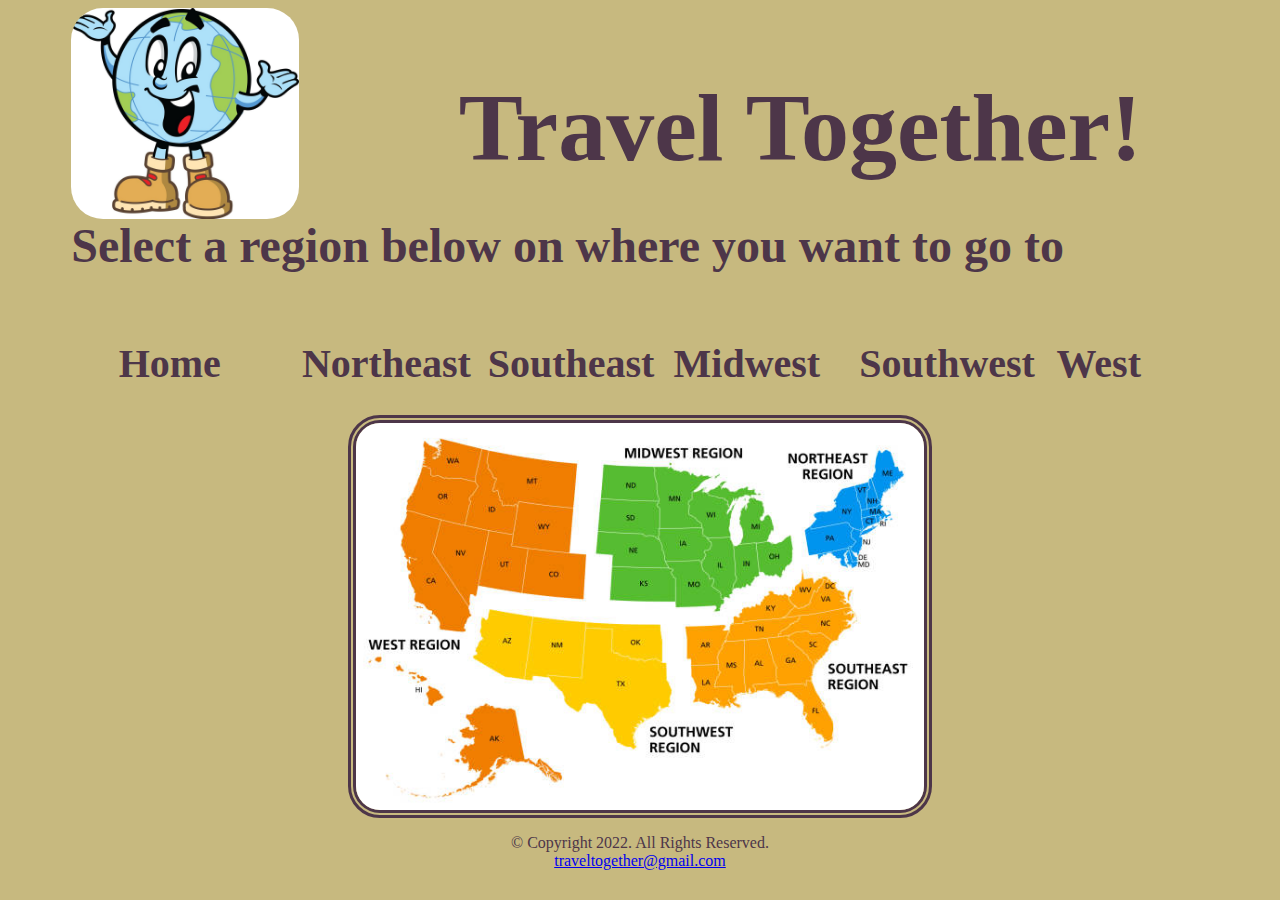
<file: index.html>
<!DOCTYPE html>
<!-- This website template was created by: Ethan Goetz -->
<html lang="en">
<head>
	<link rel="stylesheet" href="css/styles.css">
	<title>Travel Together</title>
	<meta charset="utf-8">
	<meta name="viewport" content="width=device-width, initial-scale=1">
</head>
<body>

	<div id="container">
	<!-- Use this header area for the Website name or logo -->
	<header>
		<img src="images/globe.jpg" alt="Happy Globe">
		<h1>Travel Together!</h1>
		<h2>Select a region below on where you want to go to</h2>
	</header>

	<!-- Use this nav area to add hyperlinks to other pages within the website -->
	<nav>
		<ul>
			<li><a href="index.html">Home</a></li>
			<li><a href="northeast.html">Northeast</a></li>
			<li><a href="southeast.html">Southeast</a></li>
			<li><a href="midwest.html">Midwest</a></li>
			<li><a href="southwest.html">Southwest</a></li>
			<li><a href="west.html">West</a></li>
		</ul>
	</nav>

	<!-- Use the main area to add the main content of the webpage -->
	<main>
		<img src="images/map.jpg" alt="map of united states regions" class="center">
	</main>

	<!-- Use the footer area to add webpage footer content -->
	<footer>
		&copy; Copyright 2022. All Rights Reserved.<br>
		<a href ="mailto:traveltogester@gmail.net">traveltogether@gmail.com</a>
	</footer>
	
	</div>

</body>
</html>
</file>
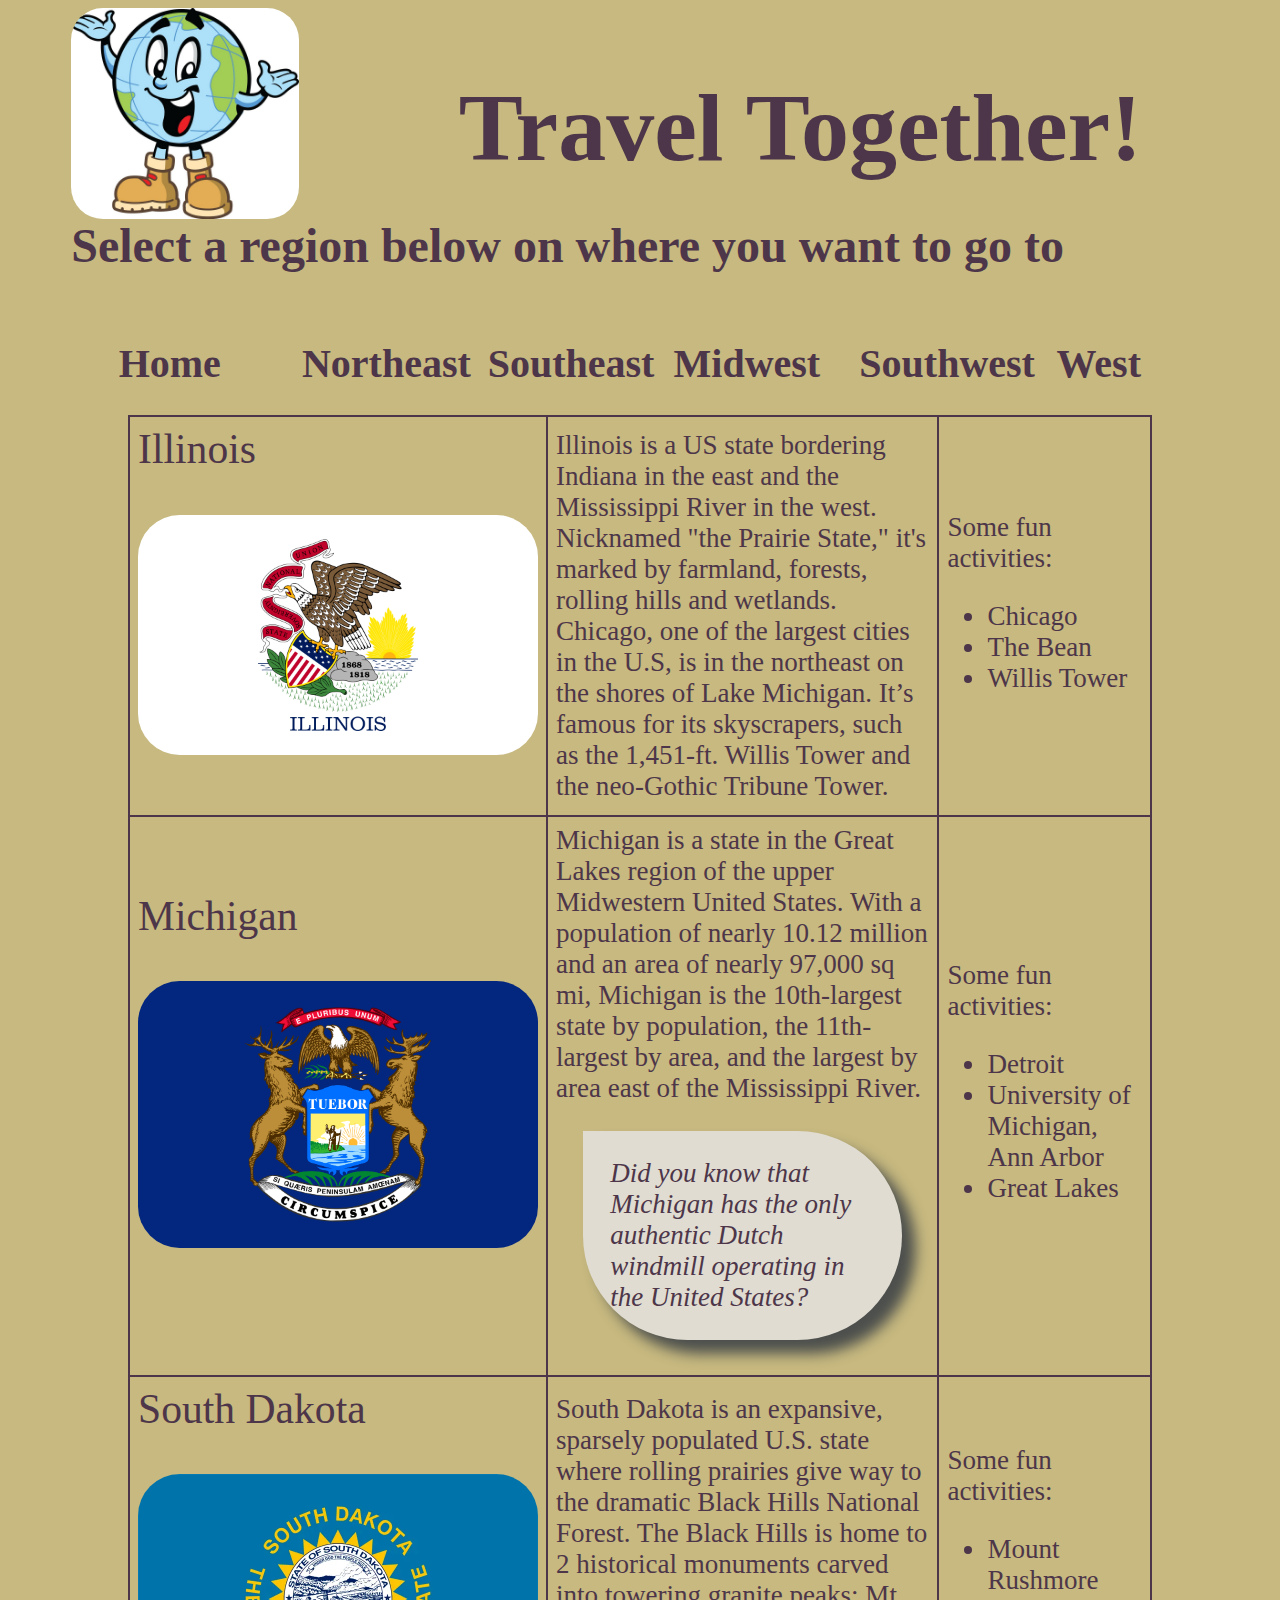
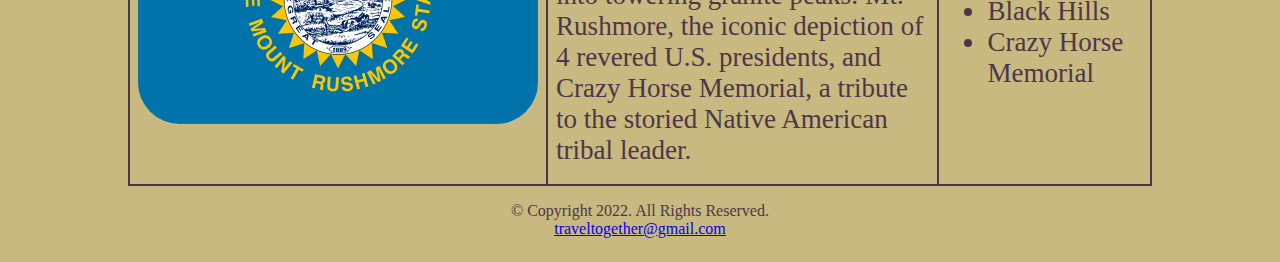
<file: midwest.html>
<!DOCTYPE html>
<!-- This website template was created by: Ethan Goetz -->
<html lang="en">
<head>
	<link rel="stylesheet" href="css/styles.css">
	<title>Travel Together</title>
	<meta charset="utf-8">
	<meta name="viewport" content="width=device-width, initial-scale=1">
</head>
<body>

	<div id="container">
	<!-- Use this header area for the Website name or logo -->
	<header>
		<img src="images/globe.jpg" alt="Happy Globe">
		<h1>Travel Together!</h1>
		<h2>Select a region below on where you want to go to</h2>
	</header>

	<!-- Use this nav area to add hyperlinks to other pages within the website -->
	<nav>
		<ul>
			<li><a href="index.html">Home</a></li>
			<li><a href="northeast.html">Northeast</a></li>
			<li><a href="southeast.html">Southeast</a></li>
			<li><a href="midwest.html">Midwest</a></li>
			<li><a href="southwest.html">Southwest</a></li>
			<li><a href="west.html">West</a></li>
		</ul>
	</nav>

	<!-- Use the main area to add the main content of the webpage -->
	<main>
		<table>
			<tr>
				<td width="20%" style="font-size:2em;">Illinois<br>
				<img src="images/illinois.jpg" alt="illinois flag"></td>
				<td width="55%">Illinois is a US state bordering Indiana in the east and the Mississippi River in the west. Nicknamed "the Prairie State," it's marked by farmland, forests, rolling hills and wetlands. Chicago, one of the largest cities in the U.S, is in the northeast on the shores of Lake Michigan. It’s famous for its skyscrapers, such as the 1,451-ft. Willis Tower and the neo-Gothic Tribune Tower.</td>
				<td width="25%">
					Some fun activities:<br>
					<ul>
						<li>Chicago</li>
						<li>The Bean</li>
						<li>Willis Tower</li>
					</ul>
				</td>
			</tr>
			<tr>
				<td style="font-size:2em;">Michigan<br>
				<img src="images/michigan.jpg" alt="michigan flag"></td>
				<td>Michigan is a state in the Great Lakes region of the upper Midwestern United States. With a population of nearly 10.12 million and an area of nearly 97,000 sq mi, Michigan is the 10th-largest state by population, the 11th-largest by area, and the largest by area east of the Mississippi River.
				<aside>
					Did you know that Michigan has the only authentic Dutch windmill operating in the United States?
				</aside>
				</td>
				<td>
					Some fun activities:<br>
					<ul>
						<li>Detroit</li>
						<li>University of Michigan, Ann Arbor</li>
						<li>Great Lakes</li>
						
					</ul>
				</td>
			</tr>
			<tr>
				<td style="font-size:2em;">South Dakota<br>
				<img src="images/southdakota.jpg" alt="south dakota flag"></td>
				<td>South Dakota is an expansive, sparsely populated U.S. state where rolling prairies give way to the dramatic Black Hills National Forest. The Black Hills is home to 2 historical monuments carved into towering granite peaks: Mt. Rushmore, the iconic depiction of 4 revered U.S. presidents, and Crazy Horse Memorial, a tribute to the storied Native American tribal leader.</td>
				<td>
					Some fun activities:<br>
					<ul>
						<li>Mount Rushmore</li>
						<li>Black Hills</li>
						<li>Crazy Horse Memorial</li>
					</ul>
				</td>
			</tr>
		</table>
	</main>

	<!-- Use the footer area to add webpage footer content -->
	<footer>
		&copy; Copyright 2022. All Rights Reserved.<br>
		<a href ="mailto:traveltogester@gmail.net">traveltogether@gmail.com</a>
	</footer>
	
	</div>

</body>
</html>
</file>
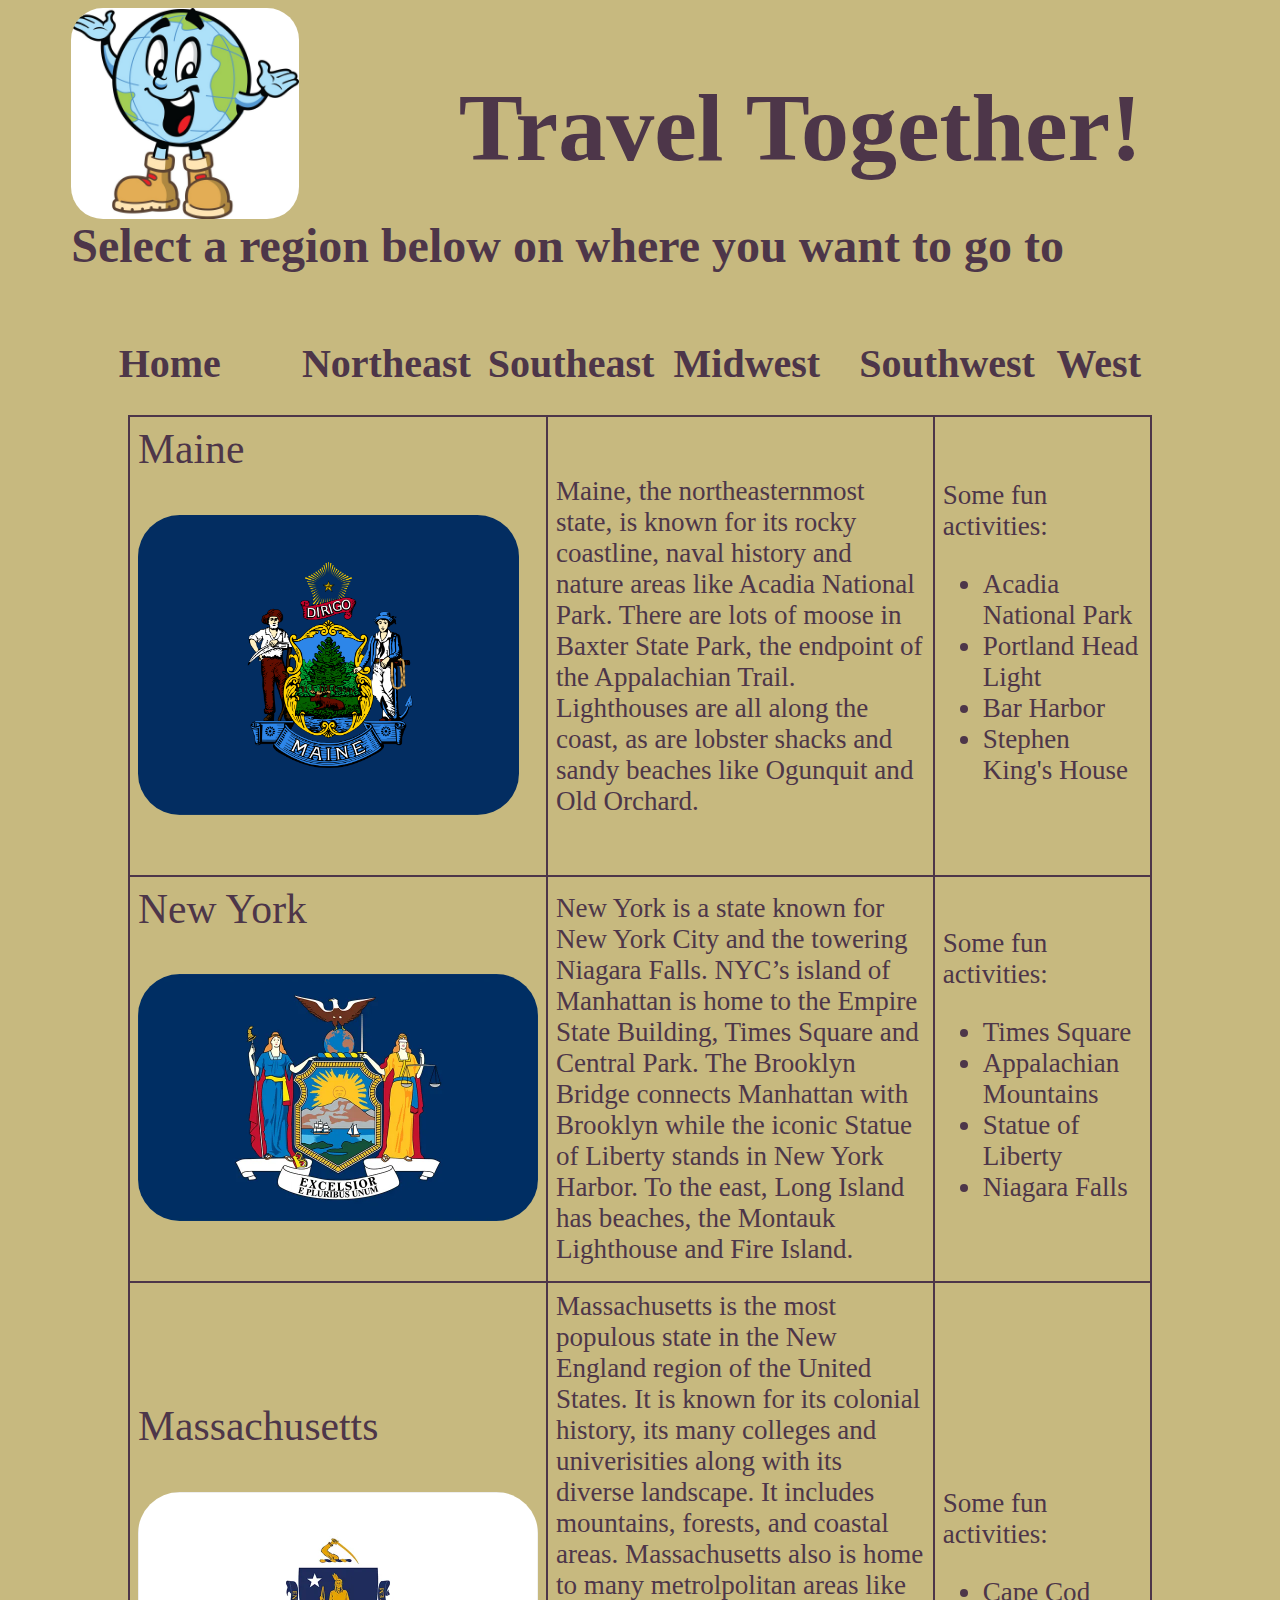
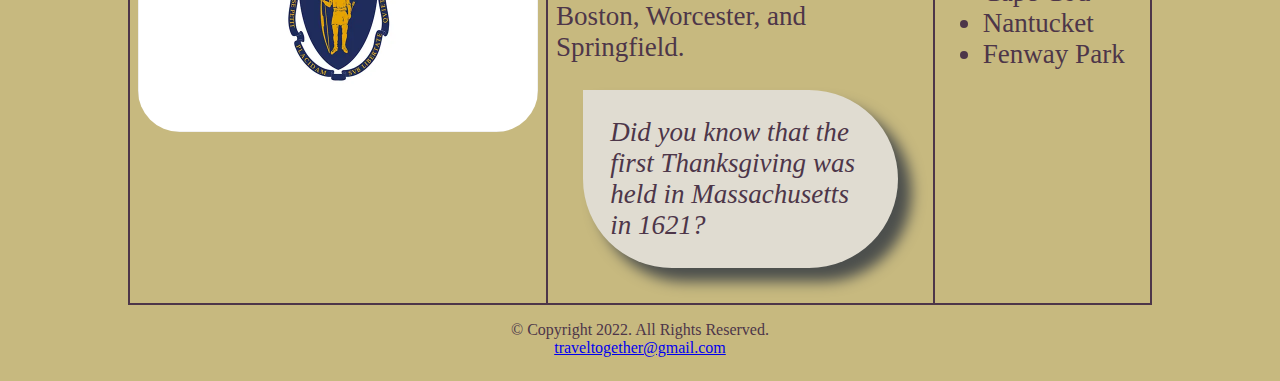
<file: northeast.html>
<!DOCTYPE html>
<!-- This website template was created by: Ethan Goetz -->
<html lang="en">
<head>
	<link rel="stylesheet" href="css/styles.css">
	<title>Travel Together</title>
	<meta charset="utf-8">
	<meta name="viewport" content="width=device-width, initial-scale=1">
</head>
<body>

	<div id="container">
	<!-- Use this header area for the Website name or logo -->
	<header>
		<img src="images/globe.jpg" alt="Happy Globe">
		<h1>Travel Together!</h1>
		<h2>Select a region below on where you want to go to</h2>
	</header>

	<!-- Use this nav area to add hyperlinks to other pages within the website -->
	<nav>
		<ul>
			<li><a href="index.html">Home</a></li>
			<li><a href="northeast.html">Northeast</a></li>
			<li><a href="southeast.html">Southeast</a></li>
			<li><a href="midwest.html">Midwest</a></li>
			<li><a href="southwest.html">Southwest</a></li>
			<li><a href="west.html">West</a></li>
		</ul>
	</nav>

	<!-- Use the main area to add the main content of the webpage -->
	<main>
		<table>
			<tr>
				<td width="20%" style="font-size:2em;">Maine <br>
				<img src="images/maine.jpg" alt="maine flag"></td>
				<td width="55%">Maine, the northeasternmost state, is known for its rocky coastline, naval history and nature areas like Acadia National Park. There are lots of moose in Baxter State Park, the endpoint of the Appalachian Trail. Lighthouses are all along the coast, as are lobster shacks and sandy beaches like Ogunquit and Old Orchard.</td>
				<td width="25%">
					Some fun activities:<br>
					<ul>
						<li>Acadia National Park</li>
						<li>Portland Head Light</li>
						<li>Bar Harbor</li>
						<li>Stephen King's House</li>
					</ul>
				</td>
			</tr>
			<tr>
				<td style="font-size:2em;">New York <br>
				<img src="images/newyork.jpg" alt="new york flag"></td>
				<td>New York is a state known for New York City and the towering Niagara Falls. NYC’s island of Manhattan is home to the Empire State Building, Times Square and Central Park. The Brooklyn Bridge connects Manhattan with Brooklyn while the iconic Statue of Liberty stands in New York Harbor. To the east, Long Island has beaches, the Montauk Lighthouse and Fire Island.</td>
				<td>
					Some fun activities:<br>
					<ul>
						<li>Times Square</li>
						<li>Appalachian Mountains</li>
						<li>Statue of Liberty</li>
						<li>Niagara Falls</li>
						
					</ul>
				</td>
			</tr>
			<tr>
				<td style="font-size:2em;">Massachusetts <br> 
				<img src="images/massachusetts.jpg" alt="massachusetts flag"></td>
				<td>Massachusetts is the most populous state in the New England region of the United States. It is known for its colonial history, its many colleges and univerisities along with its diverse landscape. It includes mountains, forests, and coastal areas. Massachusetts also is home to many metrolpolitan areas like Boston, Worcester, and Springfield.
				<aside>
					Did you know that the first Thanksgiving was held in Massachusetts in 1621?
				</aside>
				</td>
				<td>	
					Some fun activities:<br>
					<ul>
						<li>Cape Cod</li>
						<li>Nantucket</li>
						<li>Fenway Park</li>
					</ul>
				</td>
			</tr>
		</table>
	</main>

	<!-- Use the footer area to add webpage footer content -->
	<footer>
		&copy; Copyright 2022. All Rights Reserved.<br>
		<a href ="mailto:traveltogester@gmail.net">traveltogether@gmail.com</a>
	</footer>
	
	</div>

</body>
</html>
</file>
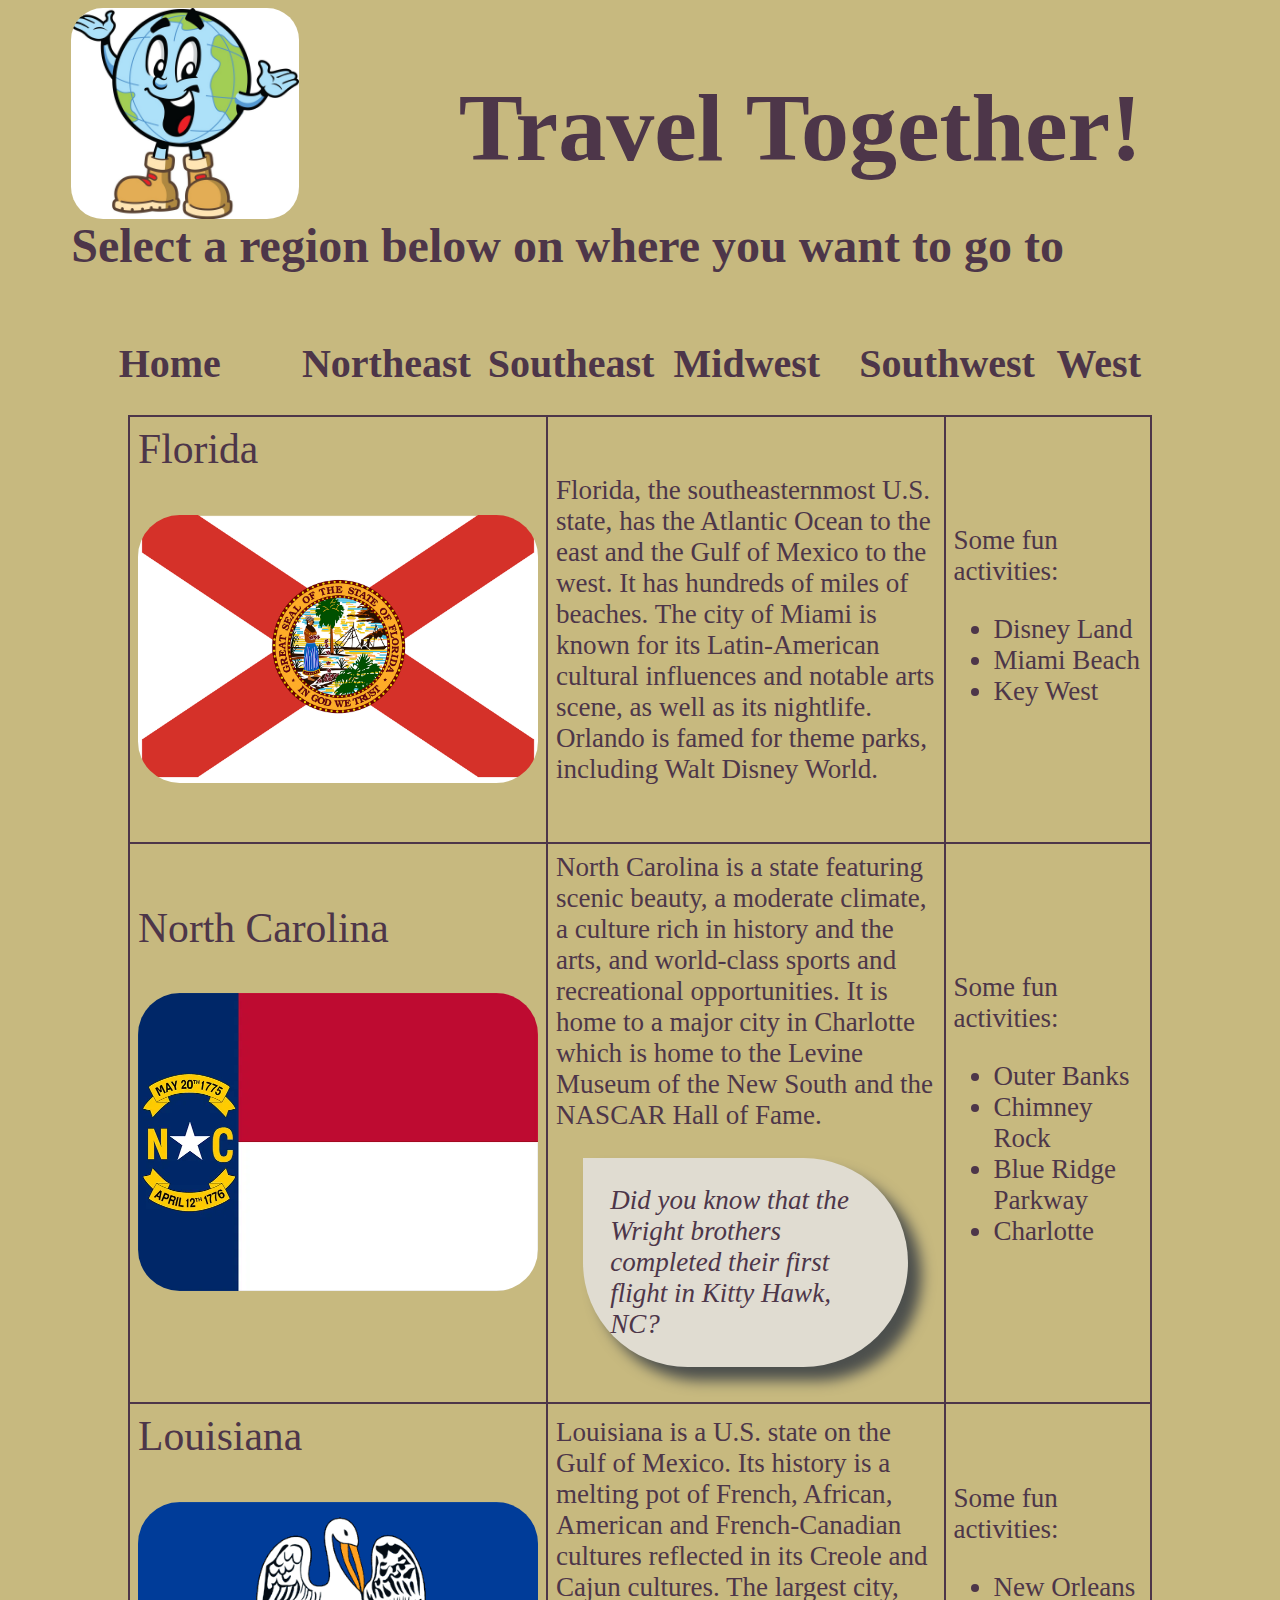
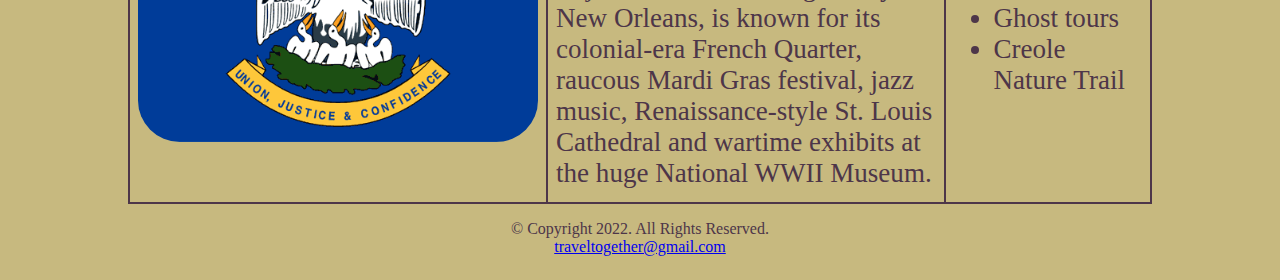
<file: southeast.html>
<!DOCTYPE html>
<!-- This website template was created by: Ethan Goetz -->
<html lang="en">
<head>
	<link rel="stylesheet" href="css/styles.css">
	<title>Travel Together</title>
	<meta charset="utf-8">
	<meta name="viewport" content="width=device-width, initial-scale=1">
</head>
<body>

	<div id="container">
	<!-- Use this header area for the Website name or logo -->
	<header>
		<img src="images/globe.jpg" alt="Happy Globe">
		<h1>Travel Together!</h1>
		<h2>Select a region below on where you want to go to</h2>
	</header>

	<!-- Use this nav area to add hyperlinks to other pages within the website -->
	<nav>
		<ul>
			<li><a href="index.html">Home</a></li>
			<li><a href="northeast.html">Northeast</a></li>
			<li><a href="southeast.html">Southeast</a></li>
			<li><a href="midwest.html">Midwest</a></li>
			<li><a href="southwest.html">Southwest</a></li>
			<li><a href="west.html">West</a></li>
		</ul>
	</nav>

	<!-- Use the main area to add the main content of the webpage -->
	<main>
		<table>
			<tr>
				<td width="20%" style="font-size:2em;">Florida <br>
				<img src="images/florida.jpg" alt="florida flag"></td>
				<td width="55%">Florida, the southeasternmost U.S. state, has the Atlantic Ocean to the east and the Gulf of Mexico to the west. It has hundreds of miles of beaches. The city of Miami is known for its Latin-American cultural influences and notable arts scene, as well as its nightlife. Orlando is famed for theme parks, including Walt Disney World.</td>
				<td width="25%">
					Some fun activities:<br>
					<ul>
						<li>Disney Land</li>
						<li>Miami Beach</li>
						<li>Key West</li>
					</ul>
				</td>
			</tr>
			<tr>
				<td style="font-size:2em;">North Carolina <br>
				<img src="images/northcarolina.jpg" alt="north carolina flag"></td>
				<td>North Carolina is a state featuring scenic beauty, a moderate climate, a culture rich in history and the arts, and world-class sports and recreational opportunities. It is home to a major city in Charlotte which is home to the Levine Museum of the New South and the NASCAR Hall of Fame.		
					<aside>
						Did you know that the Wright brothers completed their first flight in Kitty Hawk, NC?
					</aside>
				</td>
				<td>
					Some fun activities:<br>
					<ul>
						<li>Outer Banks</li>
						<li>Chimney Rock</li>
						<li>Blue Ridge Parkway</li>
						<li>Charlotte</li>
						
					</ul>
				</td>
			</tr>
			<tr>
				<td style="font-size:2em;">Louisiana <br>
				<img src="images/louisiana.jpg" alt="louisiana flag"></td>
				<td>Louisiana is a U.S. state on the Gulf of Mexico. Its history is a melting pot of French, African, American and French-Canadian cultures reflected in its Creole and Cajun cultures. The largest city, New Orleans, is known for its colonial-era French Quarter, raucous Mardi Gras festival, jazz music, Renaissance-style St. Louis Cathedral and wartime exhibits at the huge National WWII Museum.</td>
				<td>
					Some fun activities:<br>
					<ul>
						<li>New Orleans</li>
						<li>Ghost tours</li>
						<li>Creole Nature Trail</li>
					</ul>
				</td>
			</tr>
		</table>
	</main>

	<!-- Use the footer area to add webpage footer content -->
	<footer>
		&copy; Copyright 2022. All Rights Reserved.<br>
		<a href ="mailto:traveltogester@gmail.net">traveltogether@gmail.com</a>
	</footer>
	
	</div>

</body>
</html>
</file>
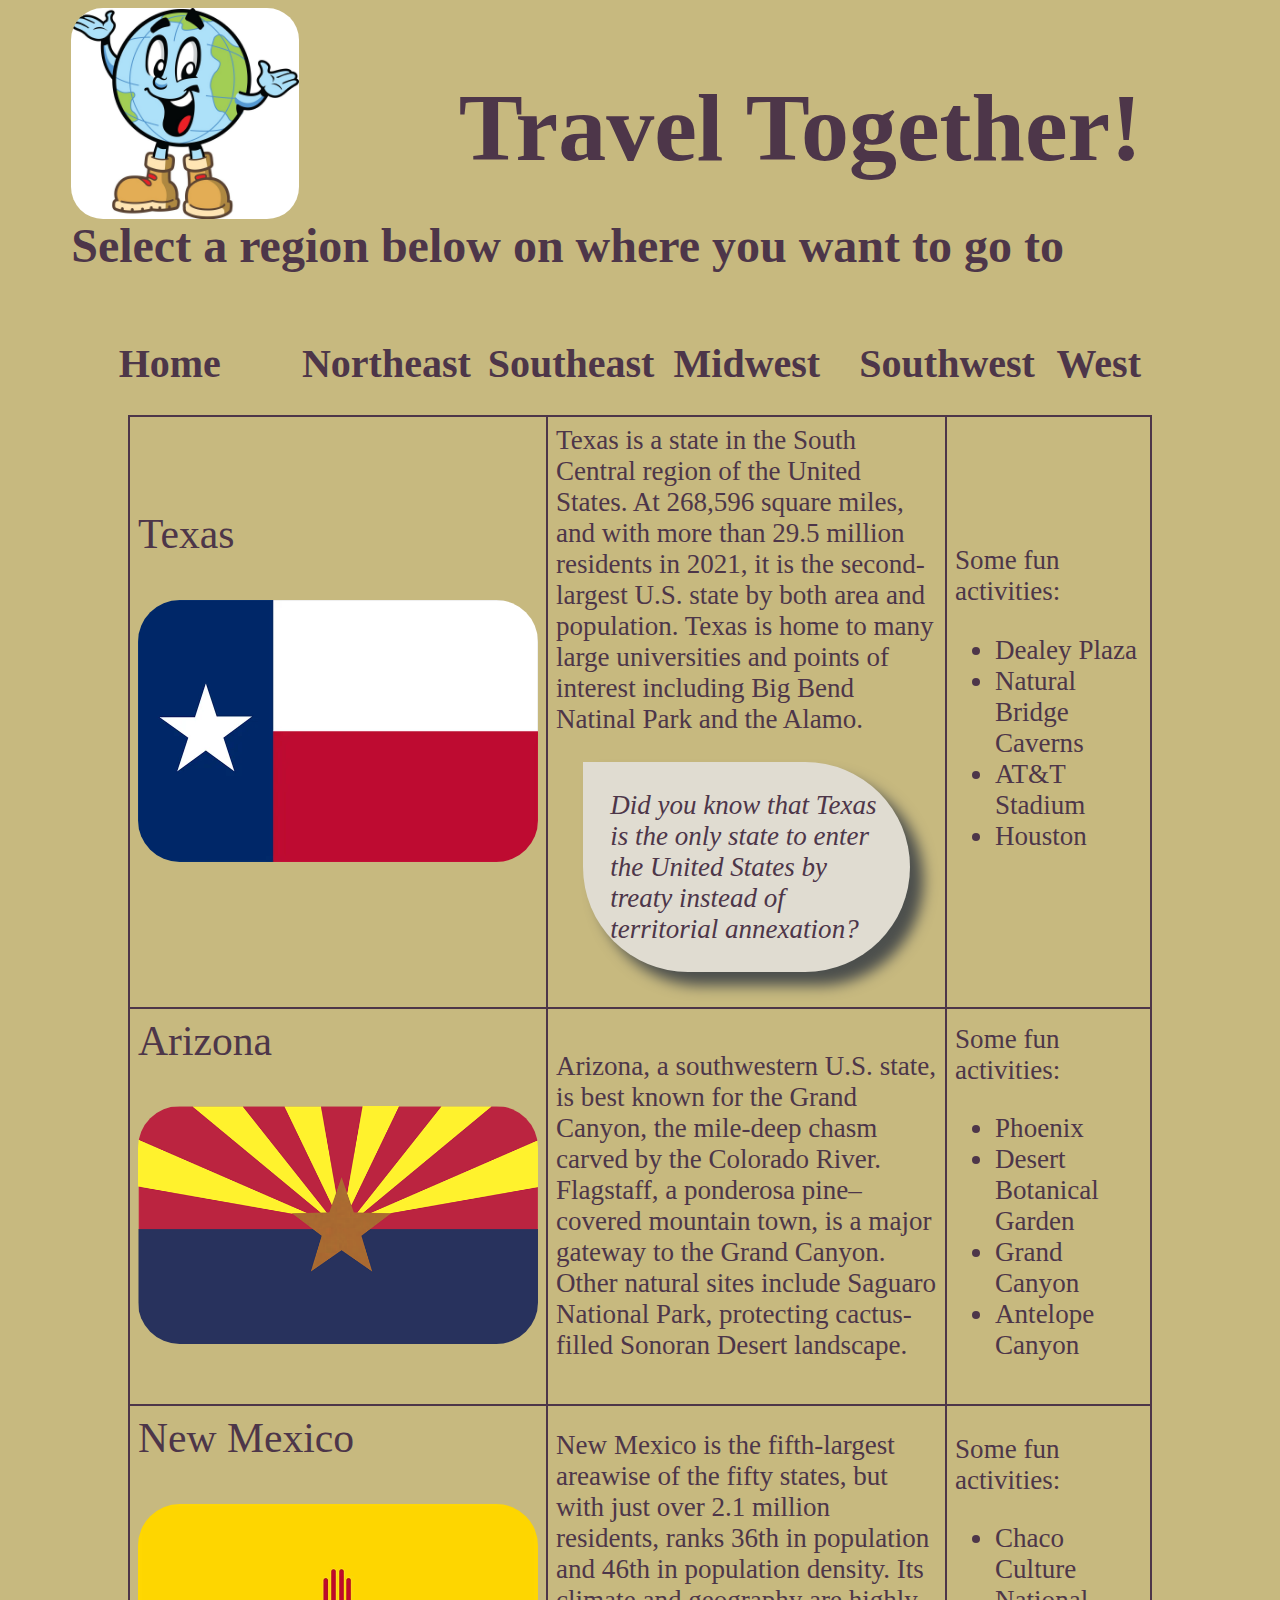
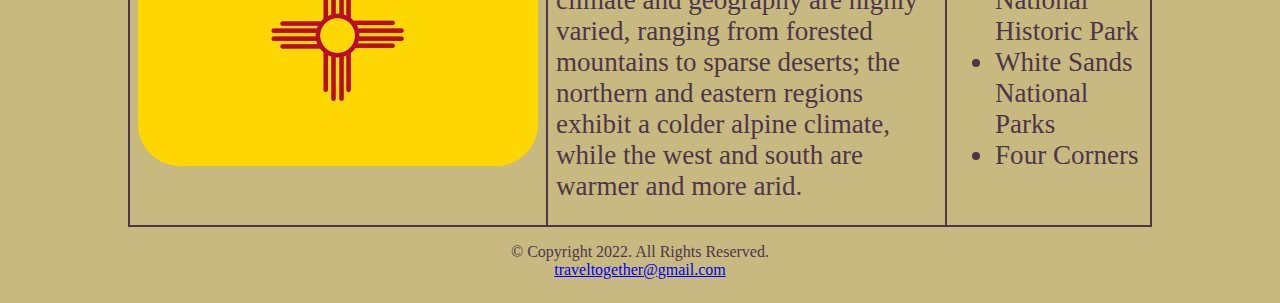
<file: southwest.html>
<!DOCTYPE html>
<!-- This website template was created by: Ethan Goetz -->
<html lang="en">
<head>
	<link rel="stylesheet" href="css/styles.css">
	<title>Travel Together</title>
	<meta charset="utf-8">
	<meta name="viewport" content="width=device-width, initial-scale=1">
</head>
<body>

	<div id="container">
	<!-- Use this header area for the Website name or logo -->
	<header>
		<img src="images/globe.jpg" alt="Happy Globe">
		<h1>Travel Together!</h1>
		<h2>Select a region below on where you want to go to</h2>
	</header>

	<!-- Use this nav area to add hyperlinks to other pages within the website -->
	<nav>
		<ul>
			<li><a href="index.html">Home</a></li>
			<li><a href="northeast.html">Northeast</a></li>
			<li><a href="southeast.html">Southeast</a></li>
			<li><a href="midwest.html">Midwest</a></li>
			<li><a href="southwest.html">Southwest</a></li>
			<li><a href="west.html">West</a></li>
		</ul>
	</nav>

	<!-- Use the main area to add the main content of the webpage -->
	<main>
		<table>
			<tr>
				<td width="20%" style="font-size:2em;">Texas <br>
				<img src="images/texas.jpg" alt="texas flag"></td>
				<td width="55%">Texas is a state in the South Central region of the United States. At 268,596 square miles, and with more than 29.5 million residents in 2021, it is the second-largest U.S. state by both area and population. Texas is home to many large universities and points of interest including Big Bend Natinal Park and the Alamo.
				<aside>
					Did you know that Texas is the only state to enter the United States by treaty instead of territorial annexation?
				</aside>
				</td>
				<td width="25%">
					Some fun activities:<br>
					<ul>
						<li>Dealey Plaza</li>
						<li>Natural Bridge Caverns</li>
						<li>AT&T Stadium</li>
						<li>Houston</li>
					</ul>
				</td>
			</tr>
			<tr>
				<td style="font-size:2em;">Arizona <br>
				<img src="images/arizona.jpg" alt="texas flag"></td>
				<td>Arizona, a southwestern U.S. state, is best known for the Grand Canyon, the mile-deep chasm carved by the Colorado River. Flagstaff, a ponderosa pine–covered mountain town, is a major gateway to the Grand Canyon. Other natural sites include Saguaro National Park, protecting cactus-filled Sonoran Desert landscape.</td>
				<td>
					Some fun activities:<br>
					<ul>
						<li>Phoenix</li>
						<li>Desert Botanical Garden</li>
						<li>Grand Canyon</li>
						<li>Antelope Canyon</li>
						
					</ul>
				</td>
			</tr>
			<tr>
				<td style="font-size:2em;">New Mexico <br>
				<img src="images/newmexico.jpg" alt="texas flag"></td>
				<td>New Mexico is the fifth-largest areawise of the fifty states, but with just over 2.1 million residents, ranks 36th in population and 46th in population density. Its climate and geography are highly varied, ranging from forested mountains to sparse deserts; the northern and eastern regions exhibit a colder alpine climate, while the west and south are warmer and more arid.</td>
				<td>
					Some fun activities:<br>
					<ul>
						<li>Chaco Culture National Historic Park</li>
						<li>White Sands National Parks</li>
						<li>Four Corners</li>
					</ul>
				</td>
			</tr>
		</table>
	</main>

	<!-- Use the footer area to add webpage footer content -->
	<footer>
		&copy; Copyright 2022. All Rights Reserved.<br>
		<a href ="mailto:traveltogester@gmail.net">traveltogether@gmail.com</a>
	</footer>
	
	</div>

</body>
</html>
</file>
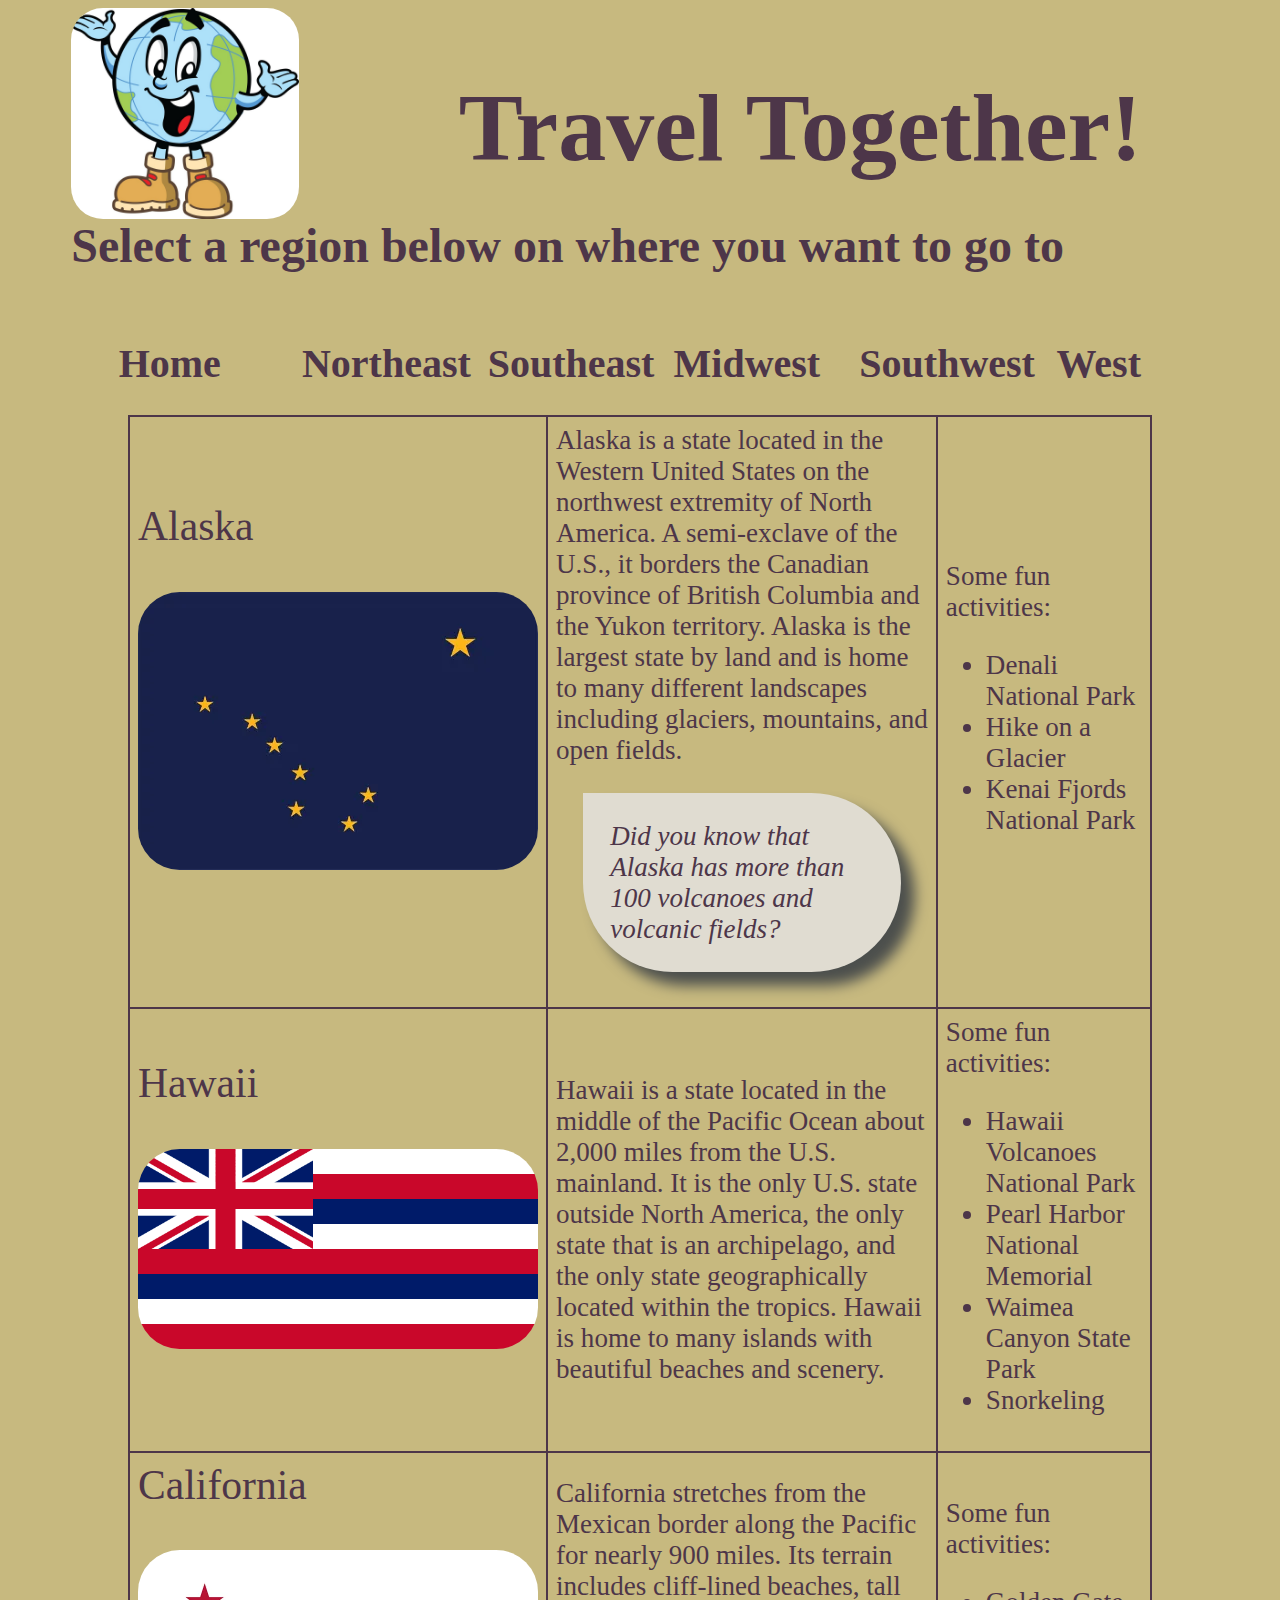
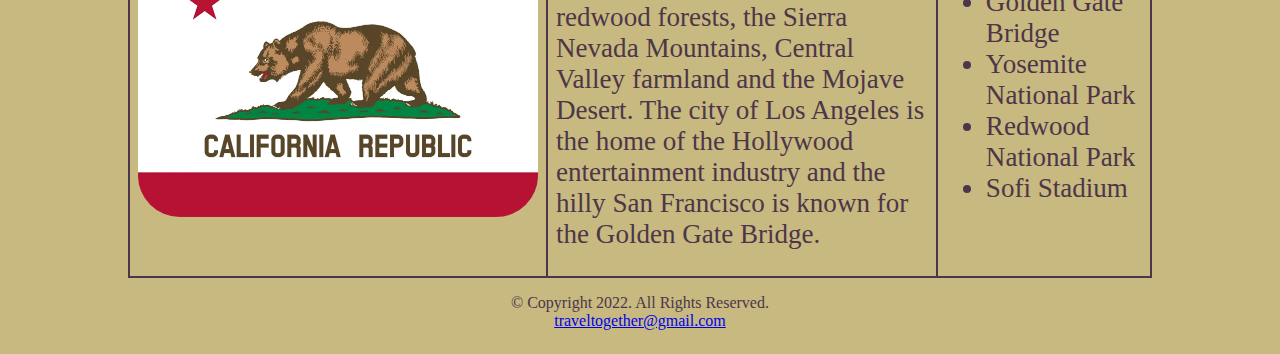
<file: west.html>
<!DOCTYPE html>
<!-- This website template was created by: Ethan Goetz -->
<html lang="en">
<head>
	<link rel="stylesheet" href="css/styles.css">
	<title>Travel Together</title>
	<meta charset="utf-8">
	<meta name="viewport" content="width=device-width, initial-scale=1">
</head>
<body>

	<div id="container">
	<!-- Use this header area for the Website name or logo -->
	<header>
		<img src="images/globe.jpg" alt="Happy Globe">
		<h1>Travel Together!</h1>
		<h2>Select a region below on where you want to go to</h2>
	</header>

	<!-- Use this nav area to add hyperlinks to other pages within the website -->
	<nav>
		<ul>
			<li><a href="index.html">Home</a></li>
			<li><a href="northeast.html">Northeast</a></li>
			<li><a href="southeast.html">Southeast</a></li>
			<li><a href="midwest.html">Midwest</a></li>
			<li><a href="southwest.html">Southwest</a></li>
			<li><a href="west.html">West</a></li>
		</ul>
	</nav>

	<!-- Use the main area to add the main content of the webpage -->
	<main>
		<table>
			<tr>
				<td width="20%" style="font-size:2em;">Alaska <br>
				<img src="images/alaska.jpg" alt="alaska flag"></td>
				<td width="55%">Alaska is a state located in the Western United States on the northwest extremity of North America. A semi-exclave of the U.S., it borders the Canadian province of British Columbia and the Yukon territory. Alaska is the largest state by land and is home to many different landscapes including glaciers, mountains, and open fields.
				<aside>
					Did you know that Alaska has more than 100 volcanoes and volcanic fields?
				</aside>
				</td>
				<td width="25%">
					Some fun activities:<br>
					<ul>
						<li>Denali National Park</li>
						<li>Hike on a Glacier</li>
						<li>Kenai Fjords National Park</li>
					</ul>
				</td>
			</tr>
			<tr>
				<td style="font-size:2em;">Hawaii <br>
				<img src="images/hawaii.jpg" alt="hawaii flag"></td>
				<td>Hawaii is a state located in the middle of the Pacific Ocean about 2,000 miles from the U.S. mainland. It is the only U.S. state outside North America, the only state that is an archipelago, and the only state geographically located within the tropics. Hawaii is home to many islands with beautiful beaches and scenery.</td>
				<td>
					Some fun activities:<br>
					<ul>
						<li>Hawaii Volcanoes National Park</li>
						<li>Pearl Harbor National Memorial</li>
						<li>Waimea Canyon State Park</li>
						<li>Snorkeling</li>
					</ul>
				</td>
			</tr>
			<tr>
				<td style="font-size:2em;">California <br>
				<img src="images/california.jpg" alt="california flag"></td>
				<td>California stretches from the Mexican border along the Pacific for nearly 900 miles. Its terrain includes cliff-lined beaches, tall redwood forests, the Sierra Nevada Mountains, Central Valley farmland and the Mojave Desert. The city of Los Angeles is the home of the Hollywood entertainment industry and the hilly San Francisco is known for the Golden Gate Bridge.</td>
				<td>
					Some fun activities:<br>
					<ul>
						<li>Golden Gate Bridge</li>
						<li>Yosemite National Park</li>
						<li>Redwood National Park</li>
						<li>Sofi Stadium</li>
					</ul>
				</td>
			</tr>
		</table>
	</main>

	<!-- Use the footer area to add webpage footer content -->
	<footer>
		&copy; Copyright 2022. All Rights Reserved.<br>
		<a href ="mailto:traveltogester@gmail.net">traveltogether@gmail.com</a>
	</footer>
	
	</div>

</body>
</html>
</file>
<file: css/styles.css>
body {
	background-color: #c7b97f;
}

#container {
	width: 90%;
	margin-left: auto;
	margin-right: auto;
}

header h1 {
	font-size: 6em;
	color: #4d3649;
	float: left;
	font-family: "Lucinda Handwriting", papyrus;
}

header h2 {
	font-size: 3em;
	font-family: "Lucinda Handwriting", papyrus;
	color: #4d3649;
	margin-top: -6em;
	clear: left;
	display: inline-block;
}

header img {
	float: left;
	margin-right: 10em;
	border-radius: 2em;
	max-width: 20%;
}
	

nav {
	float: right;
	margin-bottom: 0;
	width: 100%;
	font-size: 2.5em;
	text-align: center;
	font-weight: bold;
	font-family: "Lucinda Handwriting", papyrus;
}

nav ul {
	margin: 0;
	padding-left: 0.50%;
	padding-right: 0.50%;
}

nav li {
	display: inline;
	float: left;
	margin-left: 1%;
	margin-right: 1%;
	padding-left: 0%;
	padding-right: 0%;
	width: 14.5%;
	white-space: nowrap;
	border-radius: 0;
	background-color: transparent;
}

nav li a {
	display: inline-block;
	padding: 0.7em;
	text-decoration: none;
}

nav li a:link{
	color: #4d3649;
}
	
nav li a:visited{
	color: #4d3649;
}
	
nav li a:hover{
	color: #fffdcf;
	font-style: italic;
}

.center {
	display: block;
	margin-left: auto;
	margin-right: auto;
	width: 50%;
	border-radius: 2em;
	border: double 0.5em #4d3649;
}

main p {
	color: #4d3649;
	text-align: center;
	padding: 1em;
}

table {
	font-family: arial, sans-serif;
	border-collapse: collapse;
	width: 90%;
	margin-left: auto;
	margin-right: auto;
	border-width: 1em;
}

td, tr {
	border: 2px solid #4d3649;
	text-align: left;
	padding: 8px;
	font-size: 1.3em;
	color: #4d3649;
	font-family: cursive;
}

td img {
	margin-top: 1em;
	margin-bottom: 1em;
	max-width: 400px;
	max-height: 300px;
	border-radius: 1em;
}

aside {
	font-style: italic;
	background-color: #e0dcd1;
	border-radius: 0 5em 5em 5em;
	box-shadow: 0.5em 0.5em 0.5em #4C4F4D;
	padding: 1em;
	margin: 1em;
}
	
footer {
	color: #4d3649;
	text-decoration: none;
	text-align: center;
	padding: 1em;
	font-size: 1em;
}
</file>
